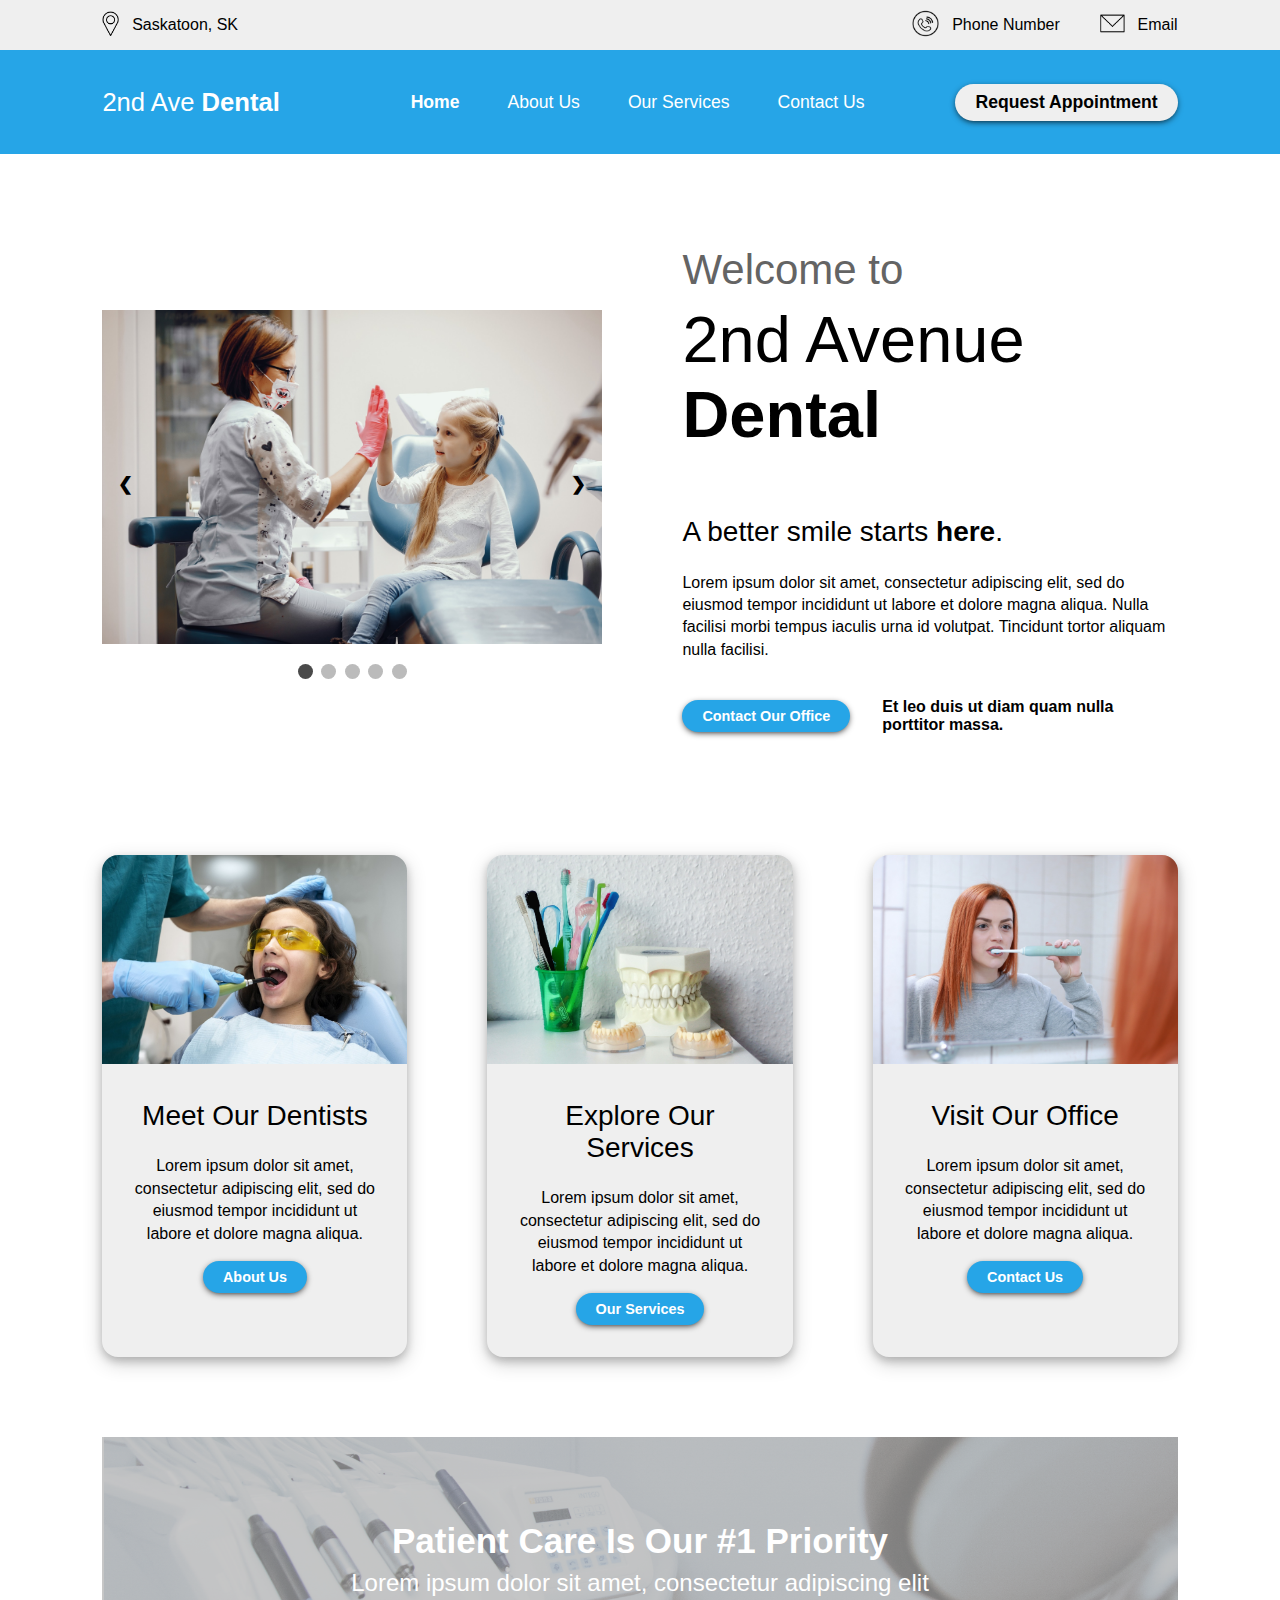
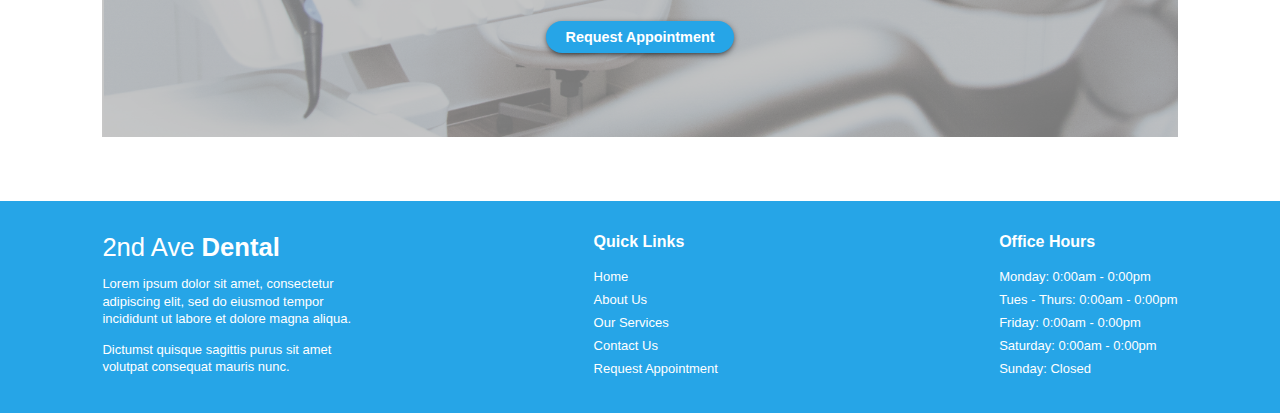
<file: index.html>
<!--Home Page-->

<!DOCTYPE html>
<html lang="en">

    <head>
        <meta charset="UTF-8">
        <meta name="viewport" content="width=device-width, initial-scale=1.0">
        <title>2nd Avenue Dental - Home</title>
        <link rel="icon" type="image/x-icon" href="images/favicon.ico">
        <link rel="stylesheet" href="styles.css">
    </head>

    <body>

        <!--Top Contact Information Header-->
        <div class="contact-container">
            <div class="contact-bar side-margin-align">
                <div class="contact-item">
                    <a href="https://maps.app.goo.gl/WS7VXS4ZyweKgui39"><img src="images/Location.png" alt="Location Marker Icon" width="17px" height="25px"></a>
                    <a href="https://maps.app.goo.gl/WS7VXS4ZyweKgui39"><h6>Saskatoon, SK</h6></a>
                </div>
                <div class="phone-email-items">
                    <div class="contact-item">
                        <a href="tel:+1234567890"><img src="images/Phone.png" alt="Telephone Icon" width="27px" height="29px"></a>
                        <a href="tel:+1234567890"><h6>Phone Number</h6></a>
                    </div>
                    <div class="contact-item">
                        <a href="mailto:2ndavedental@thissite.com"><img src="images/Email.png" alt="Mail Icon" width="25px" height="25px"></a>
                        <a href="mailto:2ndavedental@thissite.com"><h6>Email</h6></a>
                    </div>
                </div>
            </div>
        </div>

        <!--Navigation Header-->
        <div class="nav-container">
            <nav class="navbar side-margin-align">
                <div class="logo"><a href="index.html">2nd Ave <b>Dental</b></a></div>
                <ul class="nav-list">
                    <li id="active-page"><a href="index.html">Home</a></li>
                    <li><a href="about.html">About Us</a></li>
                    <li><a href="services.html">Our Services</a></li>
                    <li><a href="contact.html">Contact Us</a></li>
                </ul>
                <a href="apt-request.html"><button>Request Appointment</button></a>
            </nav>
        </div>

        <!--Main Content-->

        <!--Slideshow-->
        <div class="page-section side-margin-align home-title-section">

            <div class="slideshow">
                <div class="slides-container">
                    <div class="slide fade">
                        <img src="images/Slide1.png" alt="female dentist high-fiving young girl" width="750px">
                    </div>
                    <div class="slide fade">
                        <img src="images/Slide2.png" alt="two dentists treating patient in dentist chair" width="750px">
                    </div>
                    <div class="slide fade">
                        <img src="images/Slide3.png" alt="cleaning room within dentist office" width="750px">
                    </div>
                    <div class="slide fade">
                        <img src="images/Slide4.png" alt="close-up of female dentist" width="750px">
                    </div>
                    <div class="slide fade">
                        <img src="images/Slide5.png" alt="dentist showing dental x-ray to patient laying in dentist chair" width="750px">
                    </div>
        
                    <!--Next and Previous Slideshow Controls-->
                    <a class="prev" onclick="moveSlides(-1)">&#10094;</a>
                    <a class="next" onclick="moveSlides(1)">&#10095;</a>
                </div>
        
                <!--Lower Dot Slide Controls-->
                <div>
                    <span class="dot" onclick="currentSlide(1)"></span>
                    <span class="dot" onclick="currentSlide(2)"></span>
                    <span class="dot" onclick="currentSlide(3)"></span>
                    <span class="dot" onclick="currentSlide(4)"></span>
                    <span class="dot" onclick="currentSlide(5)"></span>
                </div>
            </div>

            <div class="home-title-text">
                <h1>Welcome to</h1>
                <div class="logo-text slide-down"><h1>2nd Avenue <b>Dental</b></h1></div>
                <h2>A better smile starts <b>here</b>.</h2>
                <p>Lorem ipsum dolor sit amet, consectetur adipiscing elit, sed do eiusmod tempor incididunt ut labore et dolore magna aliqua. Nulla facilisi morbi tempus iaculis urna id volutpat. Tincidunt tortor aliquam nulla facilisi.</p>
                <div class="req-text-button">
                    <a href="contact.html"><button class="blue-button">Contact Our Office</button></a>
                    <h4>Et leo duis ut diam quam nulla porttitor massa.</h4>
                </div>
            </div>
        </div>

        <!--Page Cards Section-->
        <div class="page-section side-margin-align">
            <div class="home-card">
                <img src="images/Home-About.png" alt="close-up of a kid being treated in denstist chair" width="100%">
                <div class="home-card-text">
                    <h2>Meet Our Dentists</h2>
                    <p>Lorem ipsum dolor sit amet, consectetur adipiscing elit, sed do eiusmod tempor incididunt ut labore et dolore magna aliqua.</p>
                    <a href="about.html"><button class="blue-button">About Us</button></a>
                </div>
            </div>

            <div class="home-card">
                <img src="images/Home-Services.png" alt="teeth models and a cup of toothbrushes on a table" width="100%">
                <div class="home-card-text">
                    <h2>Explore Our Services</h2>
                    <p>Lorem ipsum dolor sit amet, consectetur adipiscing elit, sed do eiusmod tempor incididunt ut labore et dolore magna aliqua.</p>
                    <a href="services.html"><button class="blue-button">Our Services</button></a>
                </div>
            </div>

            <div class="home-card">
                <img src="images/Home-Contact.png" alt="young woman brushing her teeth in front of a mirror" width="100%">
                <div class="home-card-text">
                    <h2>Visit Our Office</h2>
                    <p>Lorem ipsum dolor sit amet, consectetur adipiscing elit, sed do eiusmod tempor incididunt ut labore et dolore magna aliqua.</p>
                    <a href="contact.html"><button class="blue-button">Contact Us</button></a>
                </div>
            </div>
        </div>

        <!--Button Banner Section-->
        <div class="general-banner banner2 side-margin-align">
            <div class="banner-content">
                <h2>Patient Care Is Our #1 Priority</h2>
                <h3>Lorem ipsum dolor sit amet, consectetur adipiscing elit</h3>
                <a href="apt-request.html"><button class="blue-button">Request Appointment</button></a>
            </div>
        </div>
        
        <!--Footer-->
        <div class="nav-container">
            <div class="footer side-margin-align">
                <div class="footer-column">
                    <div class="logo"><a href="index.html">2nd Ave <b>Dental</b></a></div>
                    <p>Lorem ipsum dolor sit amet, consectetur adipiscing elit, sed do eiusmod tempor incididunt ut labore et dolore magna aliqua.</p>
                    <p>Dictumst quisque sagittis purus sit amet volutpat consequat mauris nunc.</p>
                </div>

                <div class="footer-column middle-column">
                    <h6>Quick Links</h6>
                    <ul>
                        <li><a href="index.html">Home</a></li>
                        <li><a href="about.html">About Us</a></li>
                        <li><a href="services.html">Our Services</a></li>
                        <li><a href="contact.html">Contact Us</a></li>
                        <li><a href="apt-request.html">Request Appointment</a></li>
                    </ul>
                </div>

                <div class="footer-column">
                    <div>
                        <h6>Office Hours</h6>
                        <ul>
                            <li>Monday: 0:00am - 0:00pm</li>
                            <li>Tues - Thurs: 0:00am - 0:00pm</li>
                            <li>Friday: 0:00am - 0:00pm</li>
                            <li>Saturday: 0:00am - 0:00pm</li>
                            <li>Sunday: Closed</li>
                        </ul>
                    </div>
                </div>
            </div>
        </div>

        <script src="scripts/slideshow.js"></script>

    </body>
</html>
</file>
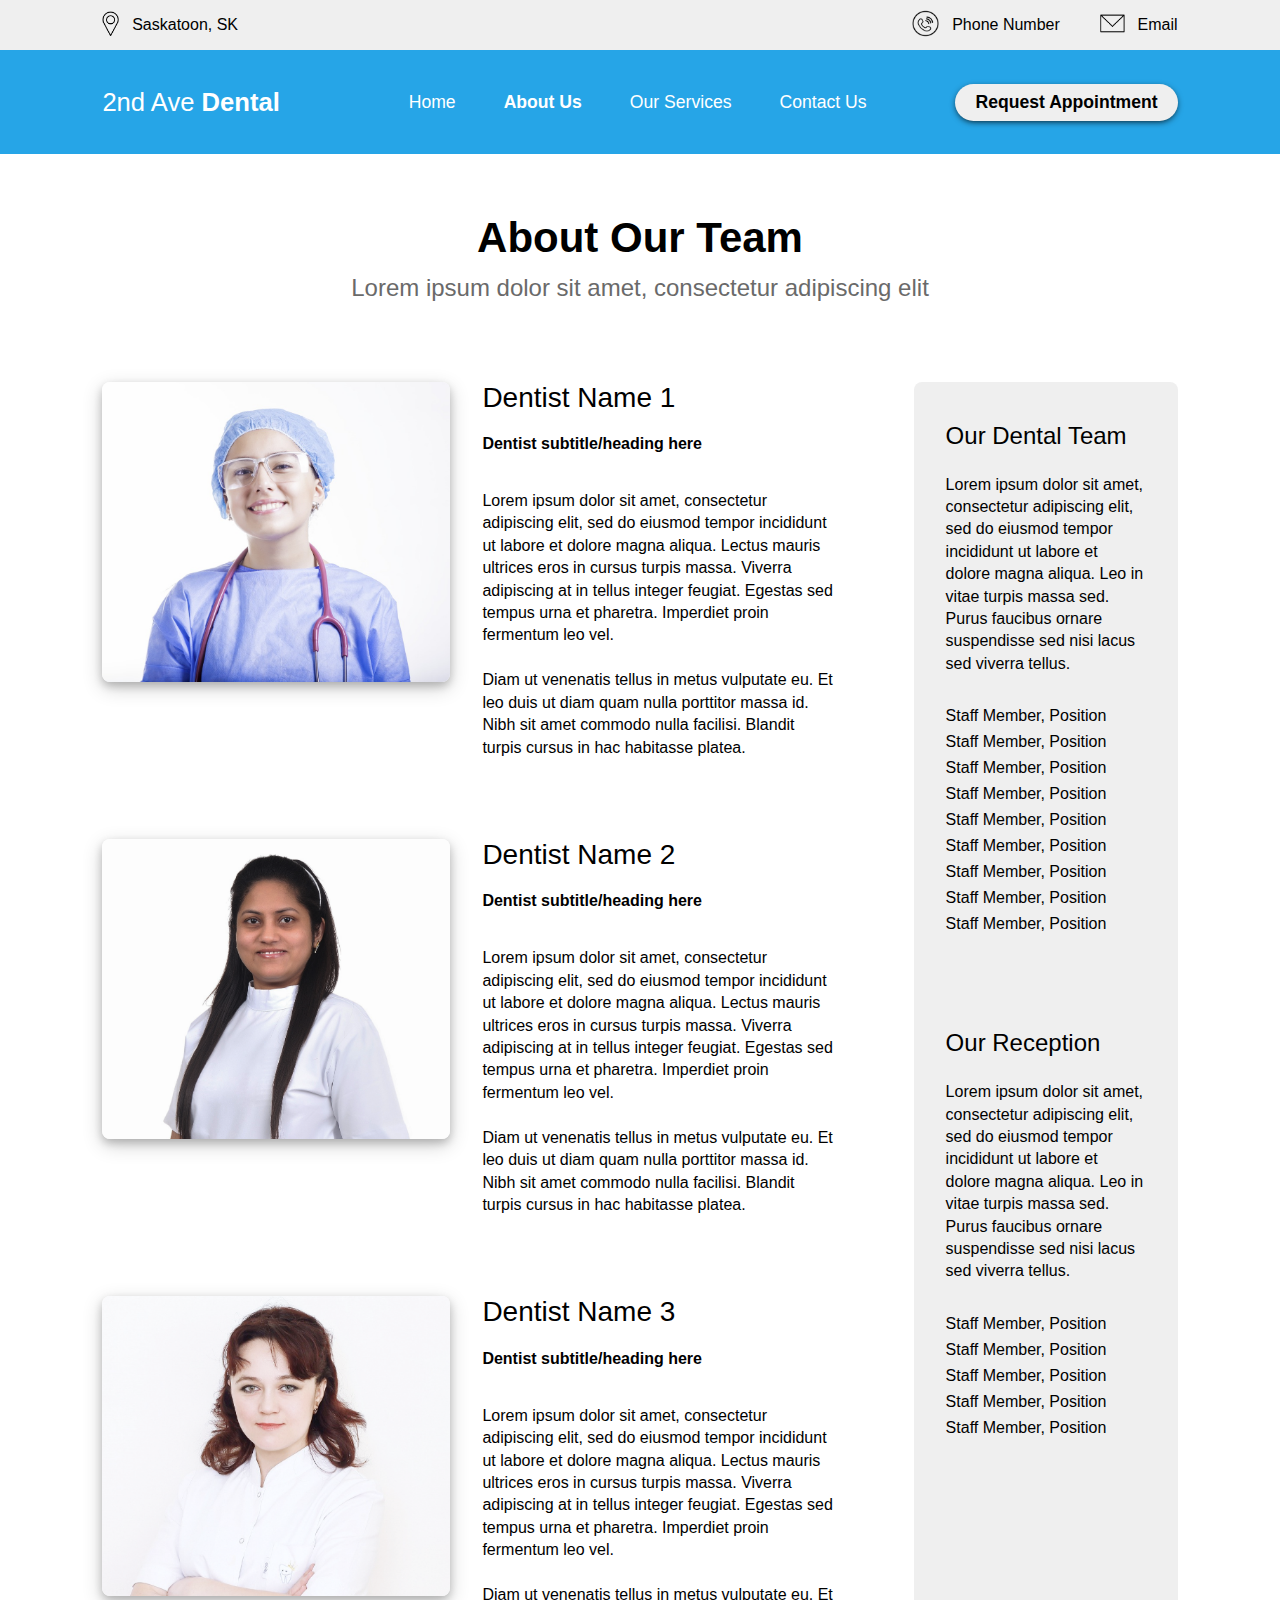
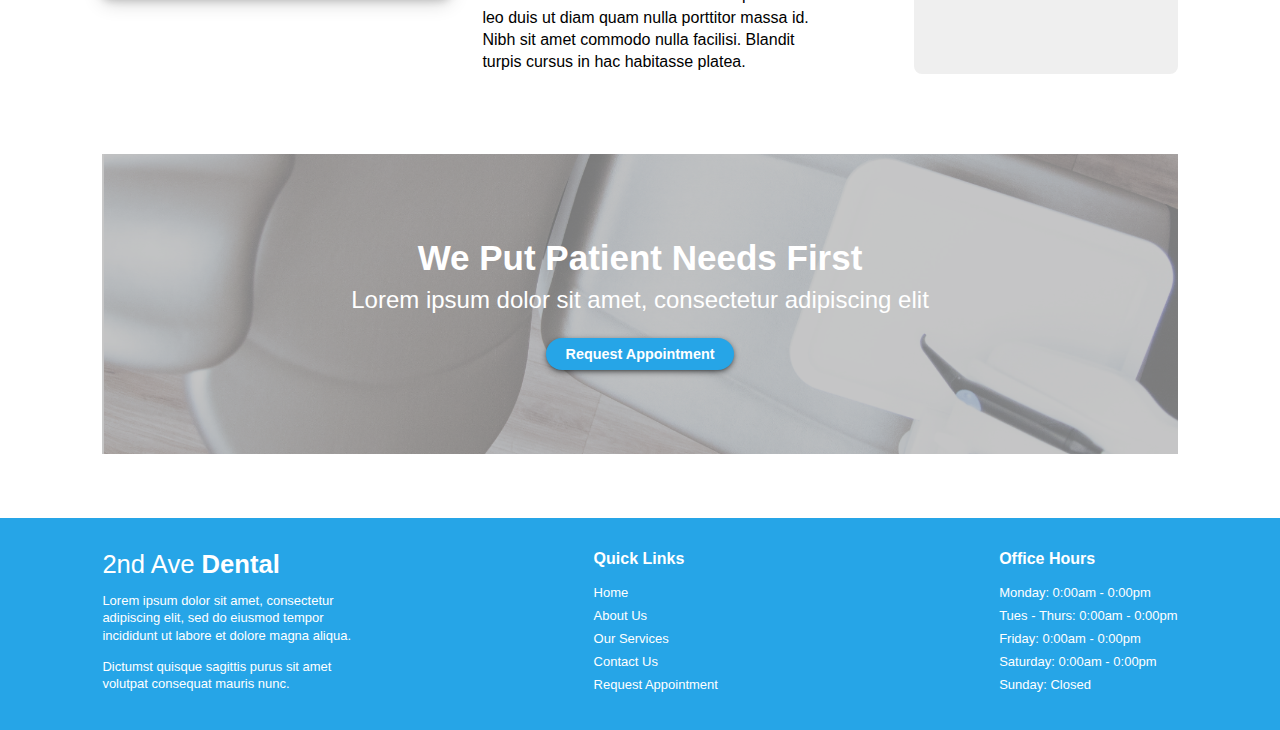
<file: about.html>
<!--About Us Page-->

<!DOCTYPE html>
<html lang="en">

    <head>
        <meta charset="UTF-8">
        <meta name="viewport" content="width=device-width, initial-scale=1.0">
        <title>2nd Avenue Dental - About Us</title>
        <link rel="icon" type="image/x-icon" href="images/favicon.ico">
        <link rel="stylesheet" href="styles.css">
    </head>

    <body>

        <!--Top Contact Information Header-->
        <div class="contact-container">
            <div class="contact-bar side-margin-align">
                <div class="contact-item">
                    <a href="https://maps.app.goo.gl/WS7VXS4ZyweKgui39"><img src="images/Location.png" alt="Location Marker Icon" width="17px" height="25px"></a>
                    <a href="https://maps.app.goo.gl/WS7VXS4ZyweKgui39"><h6>Saskatoon, SK</h6></a>
                </div>
                <div class="phone-email-items">
                    <div class="contact-item">
                        <a href="tel:+1234567890"><img src="images/Phone.png" alt="Telephone Icon" width="27px" height="29px"></a>
                        <a href="tel:+1234567890"><h6>Phone Number</h6></a>
                    </div>
                    <div class="contact-item">
                        <a href="mailto:2ndavedental@thissite.com"><img src="images/Email.png" alt="Mail Icon" width="25px" height="25px"></a>
                        <a href="mailto:2ndavedental@thissite.com"><h6>Email</h6></a>
                    </div>
                </div>
            </div>
        </div>

        <!--Navigation Header-->
        <div class="nav-container">
            <nav class="navbar side-margin-align">
                <div class="logo"><a href="index.html">2nd Ave <b>Dental</b></a></div>
                <ul class="nav-list">
                    <li><a href="index.html">Home</a></li>
                    <li id="active-page"><a href="about.html">About Us</a></li>
                    <li><a href="services.html">Our Services</a></li>
                    <li><a href="contact.html">Contact Us</a></li>
                </ul>
                <a href="apt-request.html"><button>Request Appointment</button></a>
            </nav>
        </div>

        <!--Main Content-->

        <!--Page Title Section-->
        <div class="page-title">
            <h1 class="slide-down">About Our Team</h1>
            <h3>Lorem ipsum dolor sit amet, consectetur adipiscing elit</h3>
        </div>

        <div class="page-section side-margin-align">
            <div class="dentists-container">
                <div class="dentist-group">
                    <img src="images/Dentist1.png" alt="Dentist 1 Portrait" height="300px" width="348px">
                    <div class="dentist-text">
                        <h2>Dentist Name 1</h2>
                        <h4>Dentist subtitle/heading here</h4>
                        <p>Lorem ipsum dolor sit amet, consectetur adipiscing elit, sed do eiusmod tempor incididunt ut labore et dolore magna aliqua. Lectus mauris ultrices eros in cursus turpis massa. Viverra adipiscing at in tellus integer feugiat. Egestas sed tempus urna et pharetra. Imperdiet proin fermentum leo vel.<br><br> 
                            Diam ut venenatis tellus in metus vulputate eu. Et leo duis ut diam quam nulla porttitor massa id. Nibh sit amet commodo nulla facilisi. Blandit turpis cursus in hac habitasse platea.
                        </p>
                    </div>
                </div>
    
                <div class="dentist-group">
                    <img src="images/Dentist2.png" alt="Dentist 2 Portrait" height="300px" width="348px">
                    <div class="dentist-text">
                        <h2>Dentist Name 2</h2>
                        <h4>Dentist subtitle/heading here</h4>
                        <p>Lorem ipsum dolor sit amet, consectetur adipiscing elit, sed do eiusmod tempor incididunt ut labore et dolore magna aliqua. Lectus mauris ultrices eros in cursus turpis massa. Viverra adipiscing at in tellus integer feugiat. Egestas sed tempus urna et pharetra. Imperdiet proin fermentum leo vel.<br><br> 
                            Diam ut venenatis tellus in metus vulputate eu. Et leo duis ut diam quam nulla porttitor massa id. Nibh sit amet commodo nulla facilisi. Blandit turpis cursus in hac habitasse platea.
                        </p>
                    </div>
                </div>
    
                <div class="dentist-group">
                    <img src="images/Dentist3.png" alt="Dentist 2 Portrait" height="300px" width="348px">
                    <div class="dentist-text">
                        <h2>Dentist Name 3</h2>
                        <h4>Dentist subtitle/heading here</h4>
                        <p>Lorem ipsum dolor sit amet, consectetur adipiscing elit, sed do eiusmod tempor incididunt ut labore et dolore magna aliqua. Lectus mauris ultrices eros in cursus turpis massa. Viverra adipiscing at in tellus integer feugiat. Egestas sed tempus urna et pharetra. Imperdiet proin fermentum leo vel.<br><br> 
                            Diam ut venenatis tellus in metus vulputate eu. Et leo duis ut diam quam nulla porttitor massa id. Nibh sit amet commodo nulla facilisi. Blandit turpis cursus in hac habitasse platea.
                        </p>
                    </div>
                </div>
            </div>

            <div class="dentists-sidebar">
                <div>
                    <h3>Our Dental Team</h3>
                    <p>Lorem ipsum dolor sit amet, consectetur adipiscing elit, sed do eiusmod tempor incididunt ut labore et dolore magna aliqua. Leo in vitae turpis massa sed. Purus faucibus ornare suspendisse sed nisi lacus sed viverra tellus.</p>   
                    <ul>
                        <li>Staff Member, Position</li>
                        <li>Staff Member, Position</li>
                        <li>Staff Member, Position</li>
                        <li>Staff Member, Position</li>
                        <li>Staff Member, Position</li>
                        <li>Staff Member, Position</li>
                        <li>Staff Member, Position</li>
                        <li>Staff Member, Position</li>
                        <li>Staff Member, Position</li>
                    </ul> 
                </div>

                <div>
                    <h3>Our Reception</h3>
                    <p>Lorem ipsum dolor sit amet, consectetur adipiscing elit, sed do eiusmod tempor incididunt ut labore et dolore magna aliqua. Leo in vitae turpis massa sed. Purus faucibus ornare suspendisse sed nisi lacus sed viverra tellus.</p>    
                    <ul>
                        <li>Staff Member, Position</li>
                        <li>Staff Member, Position</li>
                        <li>Staff Member, Position</li>
                        <li>Staff Member, Position</li>
                        <li>Staff Member, Position</li>
                    </ul>
                </div>
            </div>
        </div>

        <!--Button Banner Section-->
        <div class="general-banner banner1 side-margin-align">
            <div class="banner-content">
                <h2>We Put Patient Needs First</h2>
                <h3>Lorem ipsum dolor sit amet, consectetur adipiscing elit</h3>
                <a href="apt-request.html"><button class="blue-button">Request Appointment</button></a>
            </div>
        </div>
        
        <!--Footer-->
        <div class="nav-container">
            <div class="footer side-margin-align">
                <div class="footer-column">
                    <div class="logo"><a href="index.html">2nd Ave <b>Dental</b></a></div>
                    <p>Lorem ipsum dolor sit amet, consectetur adipiscing elit, sed do eiusmod tempor incididunt ut labore et dolore magna aliqua.</p>
                    <p>Dictumst quisque sagittis purus sit amet volutpat consequat mauris nunc.</p>
                </div>

                <div class="footer-column middle-column">
                    <h6>Quick Links</h6>
                    <ul>
                        <li><a href="index.html">Home</a></li>
                        <li><a href="about.html">About Us</a></li>
                        <li><a href="services.html">Our Services</a></li>
                        <li><a href="contact.html">Contact Us</a></li>
                        <li><a href="apt-request.html">Request Appointment</a></li>
                    </ul>
                </div>

                <div class="footer-column">
                    <div>
                        <h6>Office Hours</h6>
                        <ul>
                            <li>Monday: 0:00am - 0:00pm</li>
                            <li>Tues - Thurs: 0:00am - 0:00pm</li>
                            <li>Friday: 0:00am - 0:00pm</li>
                            <li>Saturday: 0:00am - 0:00pm</li>
                            <li>Sunday: Closed</li>
                        </ul>
                    </div>
                </div>
            </div>
        </div>
        
    </body>
</html>
</file>
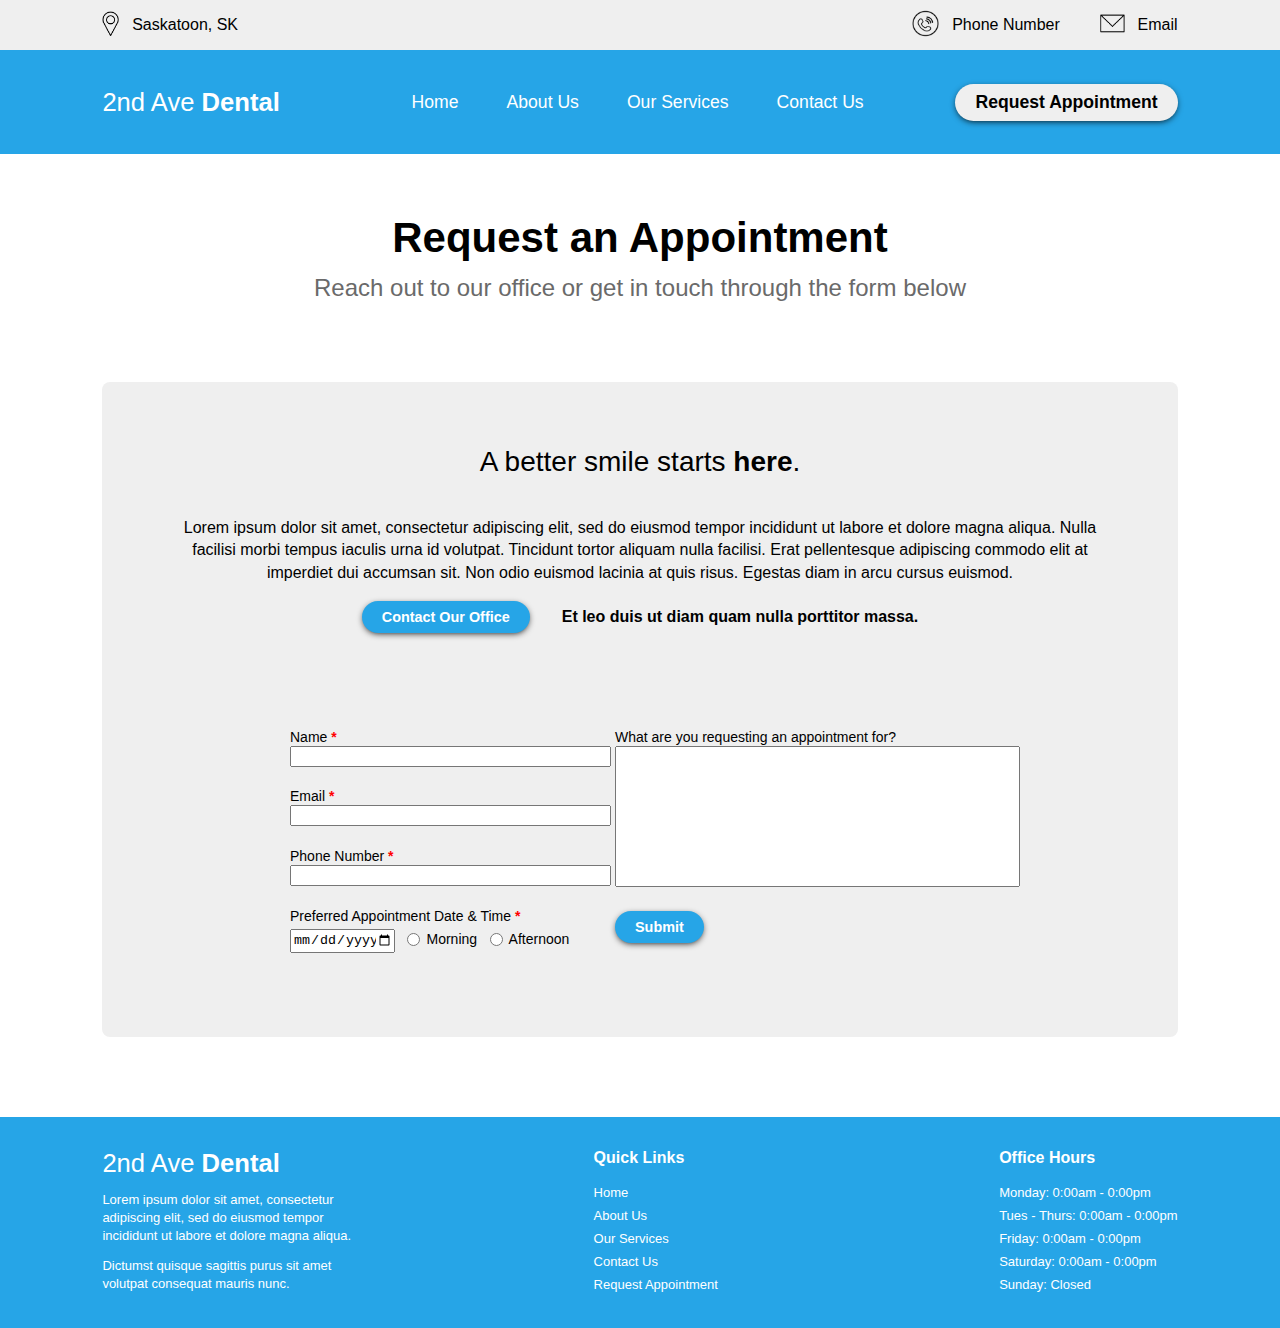
<file: apt-request.html>
<!--Request Appointment Page-->

<!DOCTYPE html>
<html lang="en">

    <head>
        <meta charset="UTF-8">
        <meta name="viewport" content="width=device-width, initial-scale=1.0">
        <title>2nd Avenue Dental - Request Appointment</title>
        <link rel="icon" type="image/x-icon" href="images/favicon.ico">
        <link rel="stylesheet" href="styles.css">
    </head>

    <body>

        <!--Top Contact Information Header-->
        <div class="contact-container">
            <div class="contact-bar side-margin-align">
                <div class="contact-item">
                    <a href="https://maps.app.goo.gl/WS7VXS4ZyweKgui39"><img src="images/Location.png" alt="Location Marker Icon" width="17px" height="25px"></a>
                    <a href="https://maps.app.goo.gl/WS7VXS4ZyweKgui39"><h6>Saskatoon, SK</h6></a>
                </div>
                <div class="phone-email-items">
                    <div class="contact-item">
                        <a href="tel:+1234567890"><img src="images/Phone.png" alt="Telephone Icon" width="27px" height="29px"></a>
                        <a href="tel:+1234567890"><h6>Phone Number</h6></a>
                    </div>
                    <div class="contact-item">
                        <a href="mailto:2ndavedental@thissite.com"><img src="images/Email.png" alt="Mail Icon" width="25px" height="25px"></a>
                        <a href="mailto:2ndavedental@thissite.com"><h6>Email</h6></a>
                    </div>
                </div>
            </div>
        </div>

        <!--Navigation Header-->
        <div class="nav-container">
            <nav class="navbar side-margin-align">
                <div class="logo"><a href="index.html">2nd Ave <b>Dental</b></a></div>
                <ul class="nav-list">
                    <li><a href="index.html">Home</a></li>
                    <li><a href="about.html">About Us</a></li>
                    <li><a href="services.html">Our Services</a></li>
                    <li><a href="contact.html">Contact Us</a></li>
                </ul>
                <a href="apt-request.html"><button>Request Appointment</button></a>
            </nav>
        </div>

        <!--Main Content-->

        <!--Page Title Section-->
        <div class="page-title">
            <h1 class="slide-down">Request an Appointment</h1>
            <h3>Reach out to our office or get in touch through the form below</h3>
        </div>

        <!--Text and Appointment Form Section-->
        <div class="page-section side-margin-align req-form-section">
            <div class="req-form-text">
                <h2>A better smile starts <b>here</b>.</h2>
                <p>Lorem ipsum dolor sit amet, consectetur adipiscing elit, sed do eiusmod tempor incididunt ut labore et dolore magna aliqua. Nulla facilisi morbi tempus iaculis urna id volutpat. Tincidunt tortor aliquam nulla facilisi. Erat pellentesque adipiscing commodo elit at imperdiet dui accumsan sit. Non odio euismod lacinia at quis risus. Egestas diam in arcu cursus euismod.</p>
                <div class="req-text-button">
                    <a href="contact.html"><button class="blue-button">Contact Our Office</button></a>
                    <h4>Et leo duis ut diam quam nulla porttitor massa.</h4>
                </div>
            </div>

            <div class="req-form">
                <form id="apt-form">
                    <div class="form-col">
                        <label for="name">Name <b>*</b></label><br>
                        <input type="text" id="name" name="name" size="37" required><br>
    
                        <label for="email">Email <b>*</b></label><br>
                        <input type="email" id="email" name="email" size="37" required><br>
    
                        <label for="phone">Phone Number <b>*</b></label><br>
                        <input type="tel" id="phone" name="phone" size="37" required><br>
    
                        <label for="day">Preferred Appointment Date & Time <b>*</b></label><br>
                        <input type="date" id="day" name="day" required>
    
                        <input type="radio" id="morning" name="time" required>
                        <label for="morning">Morning</label>
    
                        <input type="radio" id="afternoon" name="time">
                        <label for="afternoon">Afternoon</label><br>
                    </div>
    
                    <div class="form-col">    
                        <label for="message">What are you requesting an appointment for?</label><br>
                        <textarea name="message" id="message" rows="9" cols="48"></textarea><br>
    
                        <div class="form-submit">
                            <input class="blue-button" type="submit" value="Submit">
                            <div id="submit-message"></div>
                        </div>
                    </div>
                </form>
            </div>
        </div>
        
        <!--Footer-->
        <div class="nav-container">
            <div class="footer side-margin-align">
                <div class="footer-column">
                    <div class="logo"><a href="index.html">2nd Ave <b>Dental</b></a></div>
                    <p>Lorem ipsum dolor sit amet, consectetur adipiscing elit, sed do eiusmod tempor incididunt ut labore et dolore magna aliqua.</p>
                    <p>Dictumst quisque sagittis purus sit amet volutpat consequat mauris nunc.</p>
                </div>

                <div class="footer-column middle-column">
                    <h6>Quick Links</h6>
                    <ul>
                        <li><a href="index.html">Home</a></li>
                        <li><a href="about.html">About Us</a></li>
                        <li><a href="services.html">Our Services</a></li>
                        <li><a href="contact.html">Contact Us</a></li>
                        <li><a href="apt-request.html">Request Appointment</a></li>
                    </ul>
                </div>

                <div class="footer-column">
                    <div>
                        <h6>Office Hours</h6>
                        <ul>
                            <li>Monday: 0:00am - 0:00pm</li>
                            <li>Tues - Thurs: 0:00am - 0:00pm</li>
                            <li>Friday: 0:00am - 0:00pm</li>
                            <li>Saturday: 0:00am - 0:00pm</li>
                            <li>Sunday: Closed</li>
                        </ul>
                    </div>
                </div>
            </div>
        </div>

        <script src="scripts/apt_submit.js"></script>

    </body>
</html>
</file>
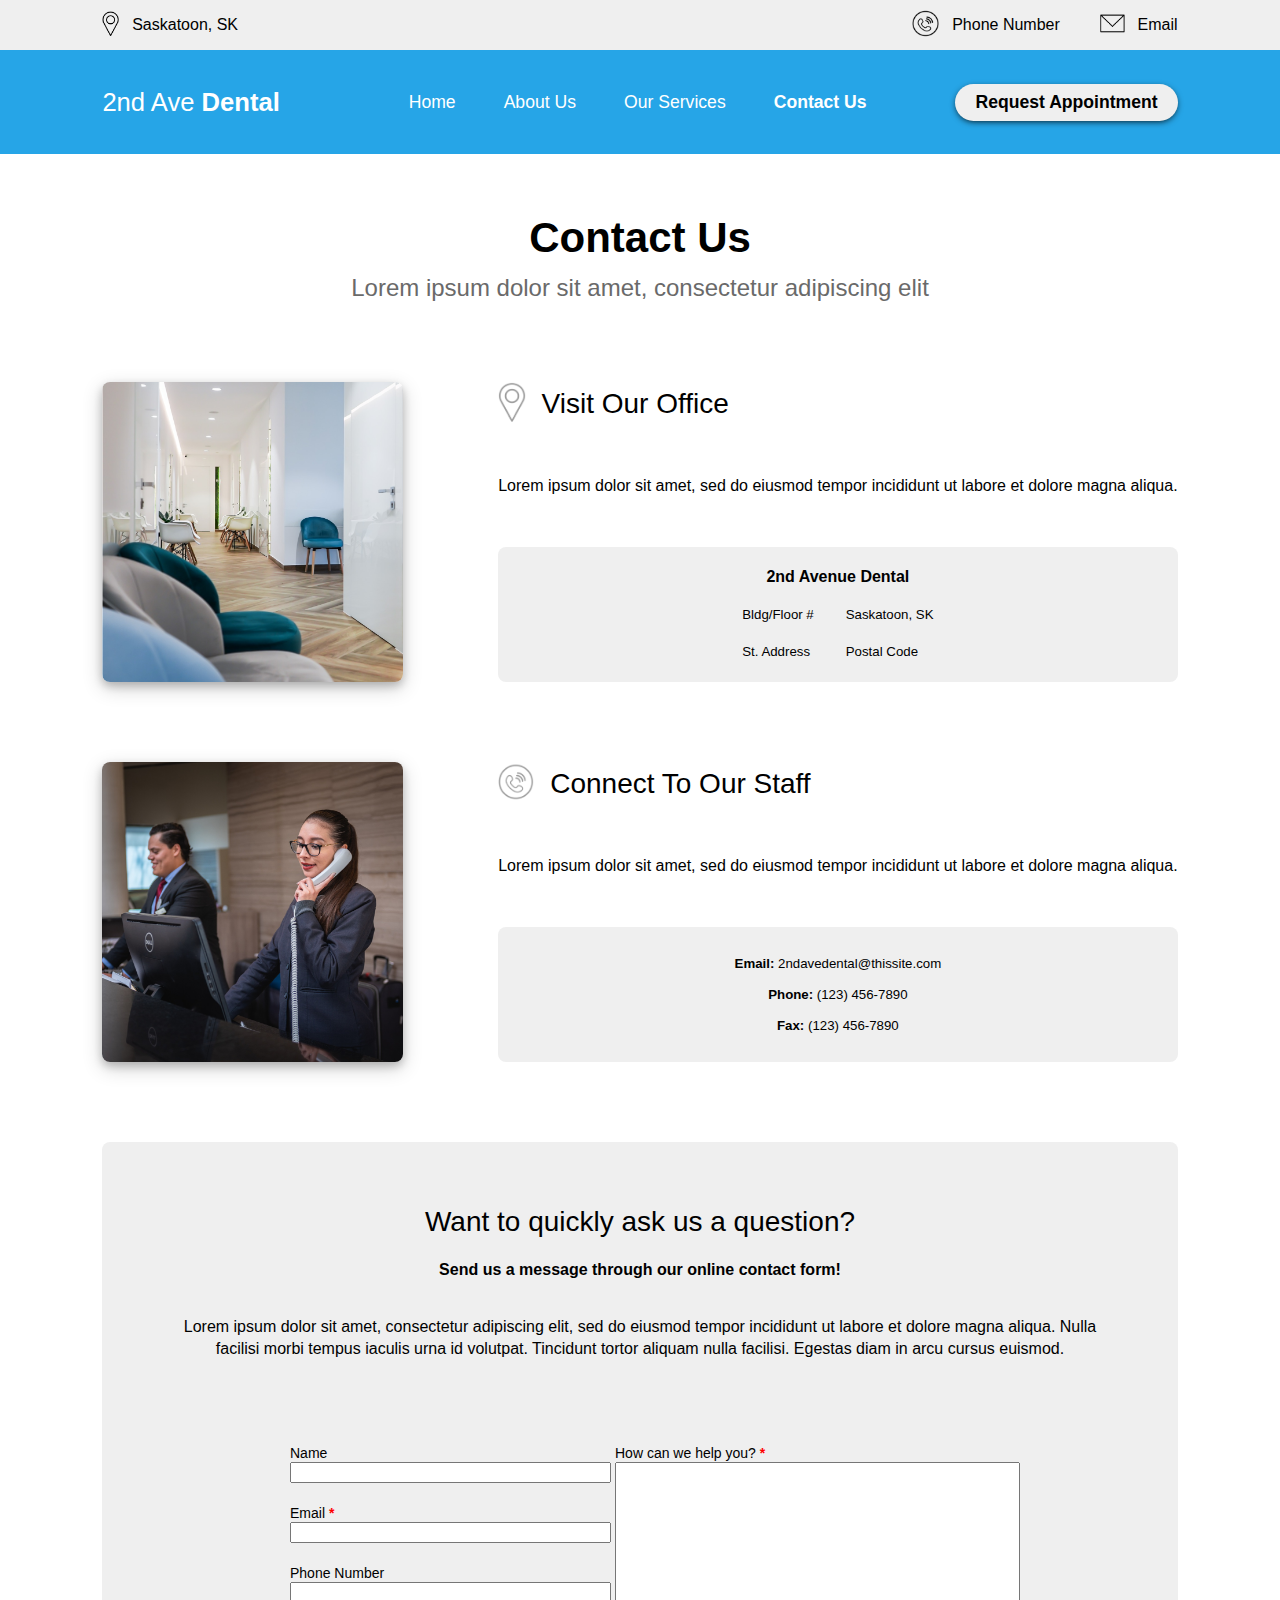
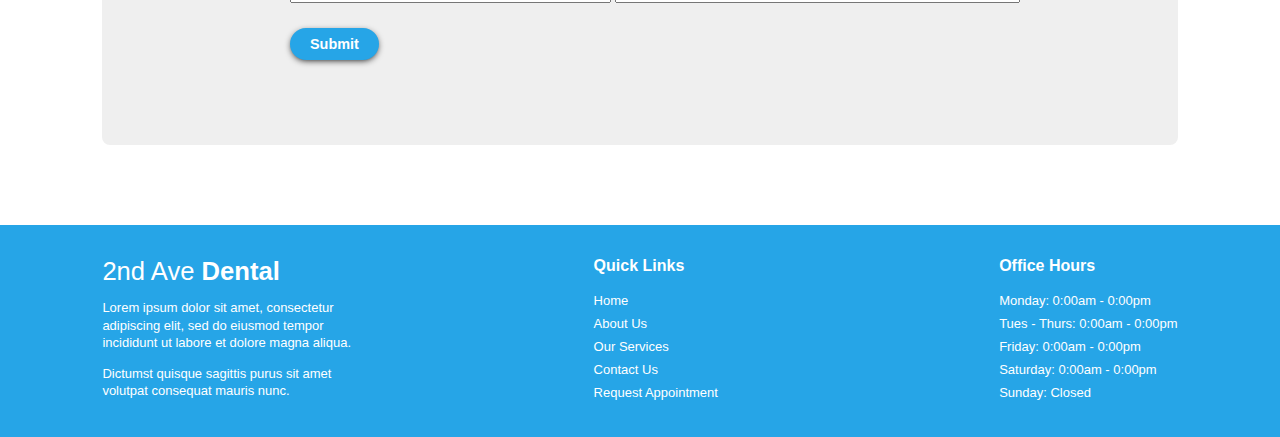
<file: contact.html>
<!--Contact Page-->

<!DOCTYPE html>
<html lang="en">

    <head>
        <meta charset="UTF-8">
        <meta name="viewport" content="width=device-width, initial-scale=1.0">
        <title>2nd Avenue Dental - Contact Us</title>
        <link rel="icon" type="image/x-icon" href="images/favicon.ico">
        <link rel="stylesheet" href="styles.css">
    </head>

    <body>

        <!--Top Contact Information Header-->
        <div class="contact-container">
            <div class="contact-bar side-margin-align">
                <div class="contact-item">
                    <a href="https://maps.app.goo.gl/WS7VXS4ZyweKgui39"><img src="images/Location.png" alt="Location Marker Icon" width="17px" height="25px"></a>
                    <a href="https://maps.app.goo.gl/WS7VXS4ZyweKgui39"><h6>Saskatoon, SK</h6></a>
                </div>
                <div class="phone-email-items">
                    <div class="contact-item">
                        <a href="tel:+1234567890"><img src="images/Phone.png" alt="Telephone Icon" width="27px" height="29px"></a>
                        <a href="tel:+1234567890"><h6>Phone Number</h6></a>
                    </div>
                    <div class="contact-item">
                        <a href="mailto:2ndavedental@thissite.com"><img src="images/Email.png" alt="Mail Icon" width="25px" height="25px"></a>
                        <a href="mailto:2ndavedental@thissite.com"><h6>Email</h6></a>
                    </div>
                </div>
            </div>
        </div>

        <!--Navigation Header-->
        <div class="nav-container">
            <nav class="navbar side-margin-align">
                <div class="logo"><a href="index.html">2nd Ave <b>Dental</b></a></div>
                <ul class="nav-list">
                    <li><a href="index.html">Home</a></li>
                    <li><a href="about.html">About Us</a></li>
                    <li><a href="services.html">Our Services</a></li>
                    <li id="active-page"><a href="contact.html">Contact Us</a></li>
                </ul>
                <a href="apt-request.html"><button>Request Appointment</button></a>
            </nav>
        </div>

        <!--Main Content-->

        <!--Page Title Section-->
        <div class="page-title">
            <h1 class="slide-down">Contact Us</h1>
            <h3>Lorem ipsum dolor sit amet, consectetur adipiscing elit</h3>
        </div>

        <!--Contact Section-->
        <div class="page-section side-margin-align contact-block-container">

            <!--Visit Our Office Block-->
            <div class="contact-block">
                <img src="images/Office.png" alt="Chairs in the hallway of an office" height="300px">

                <div class="contact-text-block">
                    <div class="contact-block-title">
                        <a href="https://maps.app.goo.gl/WS7VXS4ZyweKgui39"><img src="images/Location2.png" alt="Location Marker Icon" height="40px"></a>
                        <h2>Visit Our Office</h2>
                    </div>

                    <p>Lorem ipsum dolor sit amet, sed do eiusmod tempor incididunt ut labore et dolore magna aliqua.</p> 

                    <div class="contact-info-container">
                        <a href="https://maps.app.goo.gl/WS7VXS4ZyweKgui39"><h4>2nd Avenue Dental</h4></a>

                        <div class="address">
                            <div class="address-col">
                                <h5>Bldg/Floor #</h5>
                                <h5>St. Address</h5>
                            </div>
                            <div class="address-col">
                                <h5>Saskatoon, SK</h5>
                                <h5>Postal Code</h5>
                            </div>
                        </div>
                    </div>
                </div>
            </div>

            <!--Connect To Our Staff Block-->
            <div class="contact-block">
                <img src="images/Reception.png" alt="Woman talking on the phone at a reception desk" height="300px">

                <div class="contact-text-block">
                    <div class="contact-block-title">
                        <a href="tel:+1234567890"><img src="images/Phone2.png" alt="Telephone Icon" height="40px"></a>
                        <h2>Connect To Our Staff</h2>
                    </div>

                    <p>Lorem ipsum dolor sit amet, sed do eiusmod tempor incididunt ut labore et dolore magna aliqua.</p>

                    <div class="contact-info-container phone-fax-email">
                        <a href="mailto:2ndavedental@thissite.com"><h5><b>Email:</b> 2ndavedental@thissite.com</h5></a>
                        <a href="tel:+1234567890"><h5><b>Phone:</b> (123) 456-7890</h5></a>
                        <a href="tel:+1234567890"><h5><b>Fax:</b> (123) 456-7890</h5></a>
                    </div>
                </div>
            </div>
        </div>

        <!--Contact Form Section-->
        <div class="page-section side-margin-align req-text-block req-form-section">

            <!--Contact Form Heading/Text-->
            <div class="req-form-text">
                <div>
                    <h2>Want to quickly ask us a question?</h2>
                    <h4>Send us a message through our online contact form!</h4>
                </div>
                <p>Lorem ipsum dolor sit amet, consectetur adipiscing elit, sed do eiusmod tempor incididunt ut labore et dolore magna aliqua. Nulla facilisi morbi tempus iaculis urna id volutpat. Tincidunt tortor aliquam nulla facilisi. Egestas diam in arcu cursus euismod.</p>
            </div>

            <!--Contact Form-->
            <div class="req-form">
                <form id="contact-form">
                    <div class="form-col">
                        <label for="name">Name</label><br>
                        <input type="text" id="name" name="name" size="37"><br>
    
                        <label for="email">Email <b>*</b></label><br>
                        <input type="email" id="email" name="email" size="37" required><br>
    
                        <label for="phone">Phone Number</label><br>
                        <input type="tel" id="phone" name="phone" size="37"><br>
                        
                        <div class="form-submit">
                            <input class="blue-button" type="submit" value="Submit">
                            <div id="submit-message"></div>
                        </div>
                    </div>
    
                    <div class="form-col">    
                        <label for="message">How can we help you? <b>*</b></label><br>
                        <textarea name="message" id="message" rows="9"cols="48" required></textarea><br>                    
                    </div>
                </form>
            </div>
        </div>
        
        <!--Footer-->
        <div class="nav-container">
            <div class="footer side-margin-align">
                <div class="footer-column">
                    <div class="logo"><a href="index.html">2nd Ave <b>Dental</b></a></div>
                    <p>Lorem ipsum dolor sit amet, consectetur adipiscing elit, sed do eiusmod tempor incididunt ut labore et dolore magna aliqua.</p>
                    <p>Dictumst quisque sagittis purus sit amet volutpat consequat mauris nunc.</p>
                </div>

                <div class="footer-column middle-column">
                    <h6>Quick Links</h6>
                    <ul>
                        <li><a href="index.html">Home</a></li>
                        <li><a href="about.html">About Us</a></li>
                        <li><a href="services.html">Our Services</a></li>
                        <li><a href="contact.html">Contact Us</a></li>
                        <li><a href="apt-request.html">Request Appointment</a></li>
                    </ul>
                </div>

                <div class="footer-column">
                    <div>
                        <h6>Office Hours</h6>
                        <ul>
                            <li>Monday: 0:00am - 0:00pm</li>
                            <li>Tues - Thurs: 0:00am - 0:00pm</li>
                            <li>Friday: 0:00am - 0:00pm</li>
                            <li>Saturday: 0:00am - 0:00pm</li>
                            <li>Sunday: Closed</li>
                        </ul>
                    </div>
                </div>
            </div>
        </div>

        <script src="scripts/contact_submit.js"></script>

    </body>
</html>
</file>
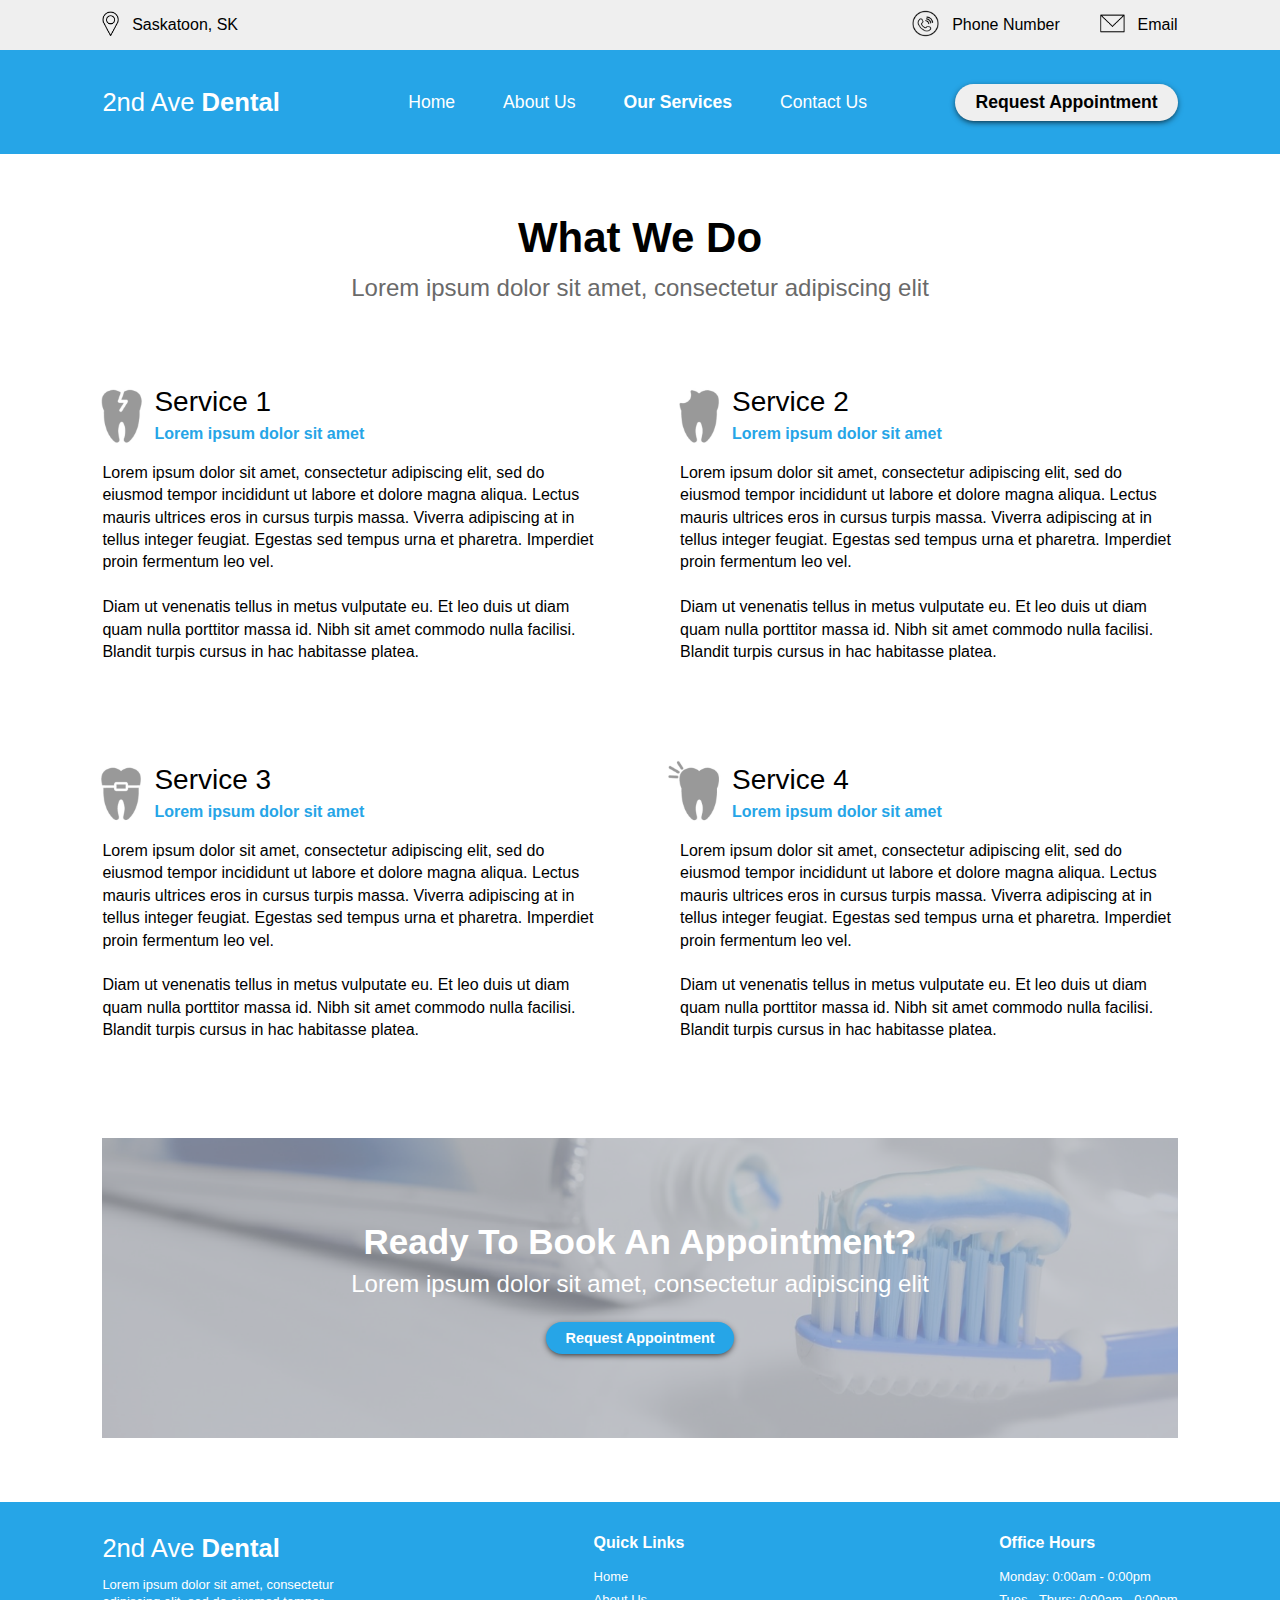
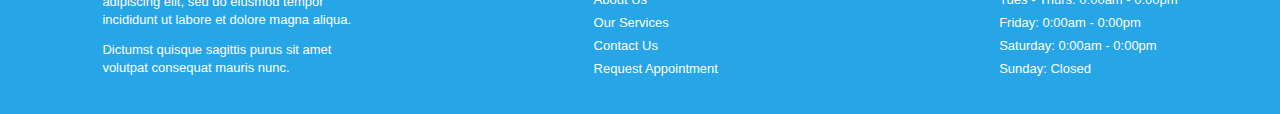
<file: services.html>
<!--Services Page-->

<!DOCTYPE html>
<html lang="en">

    <head>
        <meta charset="UTF-8">
        <meta name="viewport" content="width=device-width, initial-scale=1.0">
        <title>2nd Avenue Dental - Our Services</title>
        <link rel="icon" type="image/x-icon" href="images/favicon.ico">
        <link rel="stylesheet" href="styles.css">
    </head>

    <body>

        <!--Top Contact Information Header-->
        <div class="contact-container">
            <div class="contact-bar side-margin-align">
                <div class="contact-item">
                    <a href="https://maps.app.goo.gl/WS7VXS4ZyweKgui39"><img src="images/Location.png" alt="Location Marker Icon" width="17px" height="25px"></a>
                    <a href="https://maps.app.goo.gl/WS7VXS4ZyweKgui39"><h6>Saskatoon, SK</h6></a>
                </div>
                <div class="phone-email-items">
                    <div class="contact-item">
                        <a href="tel:+1234567890"><img src="images/Phone.png" alt="Telephone Icon" width="27px" height="29px"></a>
                        <a href="tel:+1234567890"><h6>Phone Number</h6></a>
                    </div>
                    <div class="contact-item">
                        <a href="mailto:2ndavedental@thissite.com"><img src="images/Email.png" alt="Mail Icon" width="25px" height="25px"></a>
                        <a href="mailto:2ndavedental@thissite.com"><h6>Email</h6></a>
                    </div>
                </div>
            </div>
        </div>

        <!--Navigation Header-->
        <div class="nav-container">
            <nav class="navbar side-margin-align">
                <div class="logo"><a href="index.html">2nd Ave <b>Dental</b></a></div>
                <ul class="nav-list">
                    <li><a href="index.html">Home</a></li>
                    <li><a href="about.html">About Us</a></li>
                    <li id="active-page"><a href="services.html">Our Services</a></li>
                    <li><a href="contact.html">Contact Us</a></li>
                </ul>
                <a href="apt-request.html"><button>Request Appointment</button></a>
            </nav>
        </div>

        <!--Main Content-->

        <!--Page Title Section-->
        <div class="page-title">
            <h1 class="slide-down">What We Do</h1>
            <h3>Lorem ipsum dolor sit amet, consectetur adipiscing elit</h3>
        </div>

        <!--Services Section-->
        <div id="services-container" class="side-margin-align page-section">

            <div class="services-row">
                <div class="service">
                    <div class="service-header">
                        <img src="images/Tooth1.png" alt="Tooth Icon" width="68px" height="62px">
                        <div class="service-title">
                            <h2>Service 1</h2>
                            <h4>Lorem ipsum dolor sit amet</h4>
                        </div>
                    </div>
            
                    <p>Lorem ipsum dolor sit amet, consectetur adipiscing elit, sed do eiusmod tempor incididunt ut labore et dolore magna aliqua. Lectus mauris ultrices eros in cursus turpis massa. Viverra adipiscing at in tellus integer feugiat. Egestas sed tempus urna et pharetra. Imperdiet proin fermentum leo vel.<br><br> 
                        Diam ut venenatis tellus in metus vulputate eu. Et leo duis ut diam quam nulla porttitor massa id. Nibh sit amet commodo nulla facilisi. Blandit turpis cursus in hac habitasse platea.
                    </p>
                </div>
        
                <div class="service">
                    <div class="service-header">
                        <img src="images/Tooth2.png" alt="Tooth Icon" width="68px" height="62px">
                        <div class="service-title">
                            <h2>Service 2</h2>
                            <h4>Lorem ipsum dolor sit amet</h4>
                        </div>
                    </div>
            
                    <p>Lorem ipsum dolor sit amet, consectetur adipiscing elit, sed do eiusmod tempor incididunt ut labore et dolore magna aliqua. Lectus mauris ultrices eros in cursus turpis massa. Viverra adipiscing at in tellus integer feugiat. Egestas sed tempus urna et pharetra. Imperdiet proin fermentum leo vel.<br><br> 
                        Diam ut venenatis tellus in metus vulputate eu. Et leo duis ut diam quam nulla porttitor massa id. Nibh sit amet commodo nulla facilisi. Blandit turpis cursus in hac habitasse platea.
                    </p>
                </div>
            </div>

            <div class="services-row">
                <div class="service">
                    <div class="service-header">
                        <img src="images/Tooth3.png" alt="Tooth Icon" width="68px" height="62px">
                        <div class="service-title">
                            <h2>Service 3</h2>
                            <h4>Lorem ipsum dolor sit amet</h4>
                        </div>
                    </div>
            
                    <p>Lorem ipsum dolor sit amet, consectetur adipiscing elit, sed do eiusmod tempor incididunt ut labore et dolore magna aliqua. Lectus mauris ultrices eros in cursus turpis massa. Viverra adipiscing at in tellus integer feugiat. Egestas sed tempus urna et pharetra. Imperdiet proin fermentum leo vel.<br><br> 
                        Diam ut venenatis tellus in metus vulputate eu. Et leo duis ut diam quam nulla porttitor massa id. Nibh sit amet commodo nulla facilisi. Blandit turpis cursus in hac habitasse platea.
                    </p>
                </div>
        
                <div class="service">
                    <div class="service-header">
                        <img src="images/Tooth4.png" alt="Tooth Icon" width="68px" height="62px">
                        <div class="service-title">
                            <h2>Service 4</h2>
                            <h4>Lorem ipsum dolor sit amet</h4>
                        </div>
                    </div>
            
                    <p>Lorem ipsum dolor sit amet, consectetur adipiscing elit, sed do eiusmod tempor incididunt ut labore et dolore magna aliqua. Lectus mauris ultrices eros in cursus turpis massa. Viverra adipiscing at in tellus integer feugiat. Egestas sed tempus urna et pharetra. Imperdiet proin fermentum leo vel.<br><br> 
                        Diam ut venenatis tellus in metus vulputate eu. Et leo duis ut diam quam nulla porttitor massa id. Nibh sit amet commodo nulla facilisi. Blandit turpis cursus in hac habitasse platea.
                    </p>
                </div>
            </div>
        </div>

        <!--Button Banner Section-->
        <div class="general-banner banner3 side-margin-align">
            <div class="banner-content">
                <h2>Ready To Book An Appointment?</h2>
                <h3>Lorem ipsum dolor sit amet, consectetur adipiscing elit</h3>
                <a href="apt-request.html"><button class="blue-button">Request Appointment</button></a>
            </div>
        </div>
        
        <!--Footer-->
        <div class="nav-container">
            <div class="footer side-margin-align">
                <div class="footer-column">
                    <div class="logo"><a href="index.html">2nd Ave <b>Dental</b></a></div>
                    <p>Lorem ipsum dolor sit amet, consectetur adipiscing elit, sed do eiusmod tempor incididunt ut labore et dolore magna aliqua.</p>
                    <p>Dictumst quisque sagittis purus sit amet volutpat consequat mauris nunc.</p>
                </div>

                <div class="footer-column middle-column">
                    <h6>Quick Links</h6>
                    <ul>
                        <li><a href="index.html">Home</a></li>
                        <li><a href="about.html">About Us</a></li>
                        <li><a href="services.html">Our Services</a></li>
                        <li><a href="contact.html">Contact Us</a></li>
                        <li><a href="apt-request.html">Request Appointment</a></li>
                    </ul>
                </div>

                <div class="footer-column">
                    <div>
                        <h6>Office Hours</h6>
                        <ul>
                            <li>Monday: 0:00am - 0:00pm</li>
                            <li>Tues - Thurs: 0:00am - 0:00pm</li>
                            <li>Friday: 0:00am - 0:00pm</li>
                            <li>Saturday: 0:00am - 0:00pm</li>
                            <li>Sunday: Closed</li>
                        </ul>
                    </div>
                </div>
            </div>
        </div>

    </body>
</html>
</file>
<file: styles.css>
/***************************************** Global Styling *****************************************/

body {
    font-family: Arial, Helvetica, sans-serif;
    margin: 0;
}

h1 {
    font-size: 42px;
}

h2 {
    font-size: 28px;
    font-weight: normal;
}

h3 {
    font-size: 24px;
    font-weight: normal;
}

h6 {
    font-size: 16px;
}

p {
    line-height: 1.4rem;
}

a {
    text-decoration: none;
    color: black;
}

/*aligns page content to side margins*/
.side-margin-align{
    margin-left: 8%;
    margin-right: 8%;
}

/*button styling*/
button, input[type="submit"] {
    padding: 8px 20px;
    border: none;
    border-radius: 21px;
    font-weight: bold;
    cursor: pointer;
    box-shadow: 0px 2px 7px -2px black;
    font-size: 0.9rem;
}

.blue-button {
    background-color: #26A5E7;
    color: white;
}

button:hover {
   transform: scale(0.96);
   background-color: rgb(220, 220, 220);
}

.blue-button:hover, input[type="submit"]:hover {
    background-color: #228ec9;
    transform: scale(0.96);
}


/***************************************** Contact Bar Styling *****************************************/

.contact-container {
    background-color: #EFEFEF;
}

.contact-bar {
    display: flex;
    justify-content: space-between;
}

.contact-bar h6 {
    font-weight: normal;
    margin-top: 1rem;
    margin-bottom: 1rem;
}

.contact-item {
    display: flex;
    align-items: center;
    gap: 0.8rem;
}

.phone-email-items {
    display: flex;
    gap: 2.5rem;
}


/***************************************** Navigation Bar Styling *****************************************/

.nav-container {
    background-color: #26A5E7;
}

.navbar {
    display: flex;
    justify-content: space-between;
    align-items: center;
    padding-top: 1.5rem;
    padding-bottom: 1.5rem;
}

.logo {
    font-size: 1.6rem;
}

.logo a {
    color: white;
}

.navbar button {
    font-size: 1.1rem;
}

.nav-list {
    list-style: none; /*edit bullet points to have none*/
    padding: 0;
    margin-left: 2.5rem;
    display: flex;
    gap: 1rem;
    font-size: 1.1rem;
}

.nav-list li a {
    color: white;
    text-decoration: none; /*remove the funky underline*/
    padding: 0.5rem 1rem;
    border-radius: 5px;
}

.nav-list li :hover {
    background-color: #2382b6;
}

#active-page {
    font-weight: bold;
}

/*resize for smaller screen sizes*/
@media (max-width: 1175px) {
    .navbar {
        flex-direction: column;
        gap: 0.8rem;
    }

    .nav-list {
        margin-left: 0;
    }

    .navbar .logo {
        transform: scale(1.3);
    }

    .navbar button {
        transform: scale(0.95);
    }
}


/***************************************** General Page Content Styling *****************************************/

/*page title section styling*/
.page-title {
    text-align: center;
    padding: 2rem;
}

.page-title h1 {
    margin-bottom: 0.7rem;
}

.page-title h3 {
    padding-top: 0;
    margin-top: 0;
    margin-bottom: 2rem;
    color: #6A6A6A;
}

.slide-down {
    animation: slideDown 1s ease-out;
}

@keyframes slideDown {
    0% {
        opacity: 0;
        transform: translateY(-15%);
    }
    100% {
        opacity: 1;
        transform: translateY(0%);
    }
}

/*banner section styling*/
.general-banner {
    background-size: cover;
    position: center;

    height: 300px;
    margin-top: 2rem;
    margin-bottom: 4rem;

    display: flex;
    justify-content: center;
    align-items: center;

}

.banner1 {
    background-image: url('images/Banner1.png');
}

.banner2 {
    background-image: url('images/Banner2.png');
}

.banner3 {
    background-image: url('images/Banner3.png');
}

.banner-content {
    text-align: center;
    color: white;
}

.banner-content h2 {
    font-size: 35px;
    font-weight: bold;
    margin-bottom: 0;
    margin-top: 0;
}

.banner-content h3 {
    margin-top: 0.5rem;
}


/***************************************** Request Appointment Page Styling *****************************************/

.page-section {
    display: flex;
    gap: 5rem;
    margin-top: 1rem;
    margin-bottom: 5rem;
}

.req-form-section {
    background-color: #EFEFEF;
    border-radius: 0.5rem;
    padding: 4rem;
    align-items: center;
}

/*text content block styling*/
.req-form-section p {
    margin-bottom: 0.2rem;
}

.req-form-section h2 {
    margin-top: 0;
}

.req-text-button {
    display: flex;
    align-items:center;
    gap: 2rem;
    margin-top: 0;
}

.req-text-button h4 {
    flex: 50%;
}

/*request form styling (also used for contact page submission form)*/
.req-form form {
    display: flex;
    width: 700px;
}

.req-form .form-col {
    width: 325px;
}

.req-form .form-submit {
    display: flex;
    gap: 1rem;
}

.req-form #submit-message {
    font-size: 12px;
    margin-right: 3rem;
}

.req-form #submit-message b {
    color: rgb(0, 173, 43);
}

.req-form input {
    margin-bottom: 1.3rem;
}

.req-form label {
    font-size: 14px;
}

.req-form label b {
    color: red;
}

.req-form input[type="radio"] {
    vertical-align: -2px;
    margin: 0.5rem;
    margin-right: 0.1rem;
    padding: 0;
}

.req-form input[type="submit"] {
    margin-top: 0.3rem;
}

.req-form textarea {
    margin-bottom: 1rem;
    resize: none;
}

.req-form input[type="date"] {
    height: 20px;
    width: 100px;
}

/*form submission message animation*/
.slide-out {
    animation: slideOut 1s ease-in;
}

.slide-in {
    animation: slideOut 1s reverse ease-out;
}

@keyframes slideOut {
    0% {
        opacity: 1;
        transform: translateY(0);
    }
    100% {
        opacity: 0;
        transform: translateY(15%);
    }
}

/*resize for smaller screen sizes*/
@media (max-width: 1575px) {
    .req-form-section {
        flex-direction: column;
    }

    .req-form-text {
        display: flex;
        flex-direction: column;
        align-items: center;
        text-align: center;
    }

    .req-form-text p {
        text-align: center;
    }
}


/***************************************** Services Page Styling *****************************************/

#services-container {
    flex-direction: column;
}

#services-container img {
    margin-left: -1rem;
}

.services-row {
    display: flex;
    justify-content: space-between;
    gap: 5rem;
}

.service-header {
    display: flex;
}

.service-title {
    display: flex;
    flex-direction: column;
    gap: 0;
}

.service-title h2 {
    margin-top: 0.3rem;
    margin-bottom: 0.2rem;
}

.service-title h4 {
    margin-bottom: 0.2rem;
    margin-top: 0.2rem;
    color: #26A5E7;
}


/***************************************** Contact Page Styling *****************************************/

.page-section img[height="300px"] {
    box-shadow: 0 4px 8px 0 rgba(0, 0, 0, 0.2), 0 6px 20px 0 rgba(0, 0, 0, 0.19);
    border-radius: 0.5rem;
}

.contact-block {
    display: flex;
    gap: 2rem;
}

.contact-text-block {
    display: flex;
    flex-direction: column;
    justify-content: space-between;
}

.contact-block-title {
    display: flex;
    align-items: center;
    gap: 1rem;
}

.contact-block-title h2 {
    margin: 0;
}

.contact-info-container {
    display: flex;
    flex-direction: column;
    align-items: center;
    justify-content: center;

    background-color: #EFEFEF;
    border-radius: 0.5rem;
    height: 135px;
}

.contact-info-container h5 {
    font-weight: normal;
}

.address {
    display: flex;
    gap: 2rem;
}

.address h5 {
    margin-top: 0;
}

.address-col {
    display: flex;
    flex-direction: column;
}

.phone-fax-email h5 {
    margin: 0.5rem;
}

/*resize for smaller screen sizes*/
@media (max-width: 1445px) {
    .contact-block-container {
        flex-direction: column;
    }

    .contact-block {
        justify-content: space-between;
    }
}


/***************************************** About Page Styling *****************************************/

.dentists-container {
    flex: 50%;
    display: flex;
    flex-direction: column;
    gap: 5rem;
}

.dentist-group {
    display: flex;
    gap: 2rem;
    align-items: center;
}

.dentist-text {
    display: flex;
    flex-direction: column;
}

.dentist-text h2 {
    margin: 0;
}

.dentist-text p{
    margin-bottom: 0;
}

.dentists-sidebar {
    width: 200px;
    display: flex;
    flex-direction: column;
    justify-content: space-between;

    background-color: #EFEFEF;
    border-radius: 0.5rem;
    padding: 2rem;
    padding-top: 1rem;
}

.dentists-sidebar ul {
    margin-left: 0;
    margin-top: 2rem;
    margin-bottom: 0;
    padding: 0;
}

.dentists-sidebar li {
    list-style: none;
    padding-bottom: 0.5rem;
}

.dentist-text h2 {
    margin: 0;
}

/*resize for smaller screen sizes*/
@media (max-width: 1485px) {
    .dentist-group {
        align-items: flex-start;
    }

    .dentists-sidebar {
        justify-content: flex-start;
        gap: 4rem;
    }
}


/***************************************** Home Page Styling *****************************************/

.home-title-section {
    align-items: center;
    margin-top: 4rem;
}

.home-title-text {
    margin-bottom: 19px;
}


.home-title-text h1 {
   font-weight: normal;
   margin-bottom: 0.5rem;
   color: #646464;
}

.logo-text h1 {
    font-size: 65px;
    font-weight: normal;
    margin-bottom: 4rem;
    margin-top: 0;
    color: black;
}

.home-card {
    background-color: #EFEFEF;
    box-shadow: 0 4px 8px 0 rgba(0, 0, 0, 0.2), 0 6px 20px 0 rgba(0, 0, 0, 0.19);
    border-radius: 1rem;
}

.home-card img {
    border-radius: 1rem 1rem 0rem 0rem;
}

.home-card-text {
    padding: 2rem;
    text-align: center;
}

.home-card-text h2 {
    margin-top: 0;
}


/***************************************** Home Page Slideshow Styling *****************************************/

.slideshow {
    display: flex;
    flex-direction: column;
    align-items: center;
    gap: 1rem;
}

.slides-container {
    width: 750px;
    position: relative;
}
  
.slides {
    display: none;
}
  
.prev, .next {
    cursor: pointer;
    position: absolute;
    top: 50%;
    width: auto;
    margin-top: -22px;
    padding: 16px;
    color: black;
    font-weight: bold;
    font-size: 18px;
    transition: 0.6s ease;
    border-radius: 0 3px 3px 0;
    user-select: none;
}
  
.next {
    right: 0;
    border-radius: 3px 0 0 3px;
}

.prev:hover, .next:hover {
    background-color: rgba(74, 74, 74, 0.7);
}
  
.dot {
    cursor: pointer;
    height: 15px;
    width: 15px;
    margin: 0 2px;
    background-color: #bbb;
    border-radius: 50%;
    display: inline-block;
    transition: background-color 0.6s ease;
}
  
.active, .dot:hover {
    background-color: #4a4a4a;
}
  
/*slideshow transition animation*/
.fade {
    animation-name: fade;
    animation-duration: 1.5s;
}
  
@keyframes fade {
    from {opacity: .4}
    to {opacity: 1}
}

/*resize for smaller screen sizes*/
@media (max-width: 1470px) {
    .slides-container {
        width: 500px;
    }

    .slides-container img {
        width: 500px;
    }
}


/***************************************** Footer Styling *****************************************/

.footer {
    display: flex;
    justify-content: space-between;
    padding-top: 2rem;
    padding-bottom: 1.5rem;
}

.footer-column {
    color: white;
    font-size: 13px;
    margin: 0;
}

.footer-column p {
    width: 250px;
    line-height: 1.1rem;
}

.footer-column h6 {
    margin-top: 0;
    margin-bottom: 1.1rem;
}

.footer-column ul {
    margin: 0;
    padding: 0;
}

.footer-column li {
    list-style: none;
    padding-bottom: 0.5rem;
}

.footer-column li a {
    text-decoration: none;
    color: white;
    padding-left: 0px;
}

.middle-column {
    margin-right: 2.5rem;
}

.middle-column ul li a:hover{
    color: #164f6e;
}
</file>
